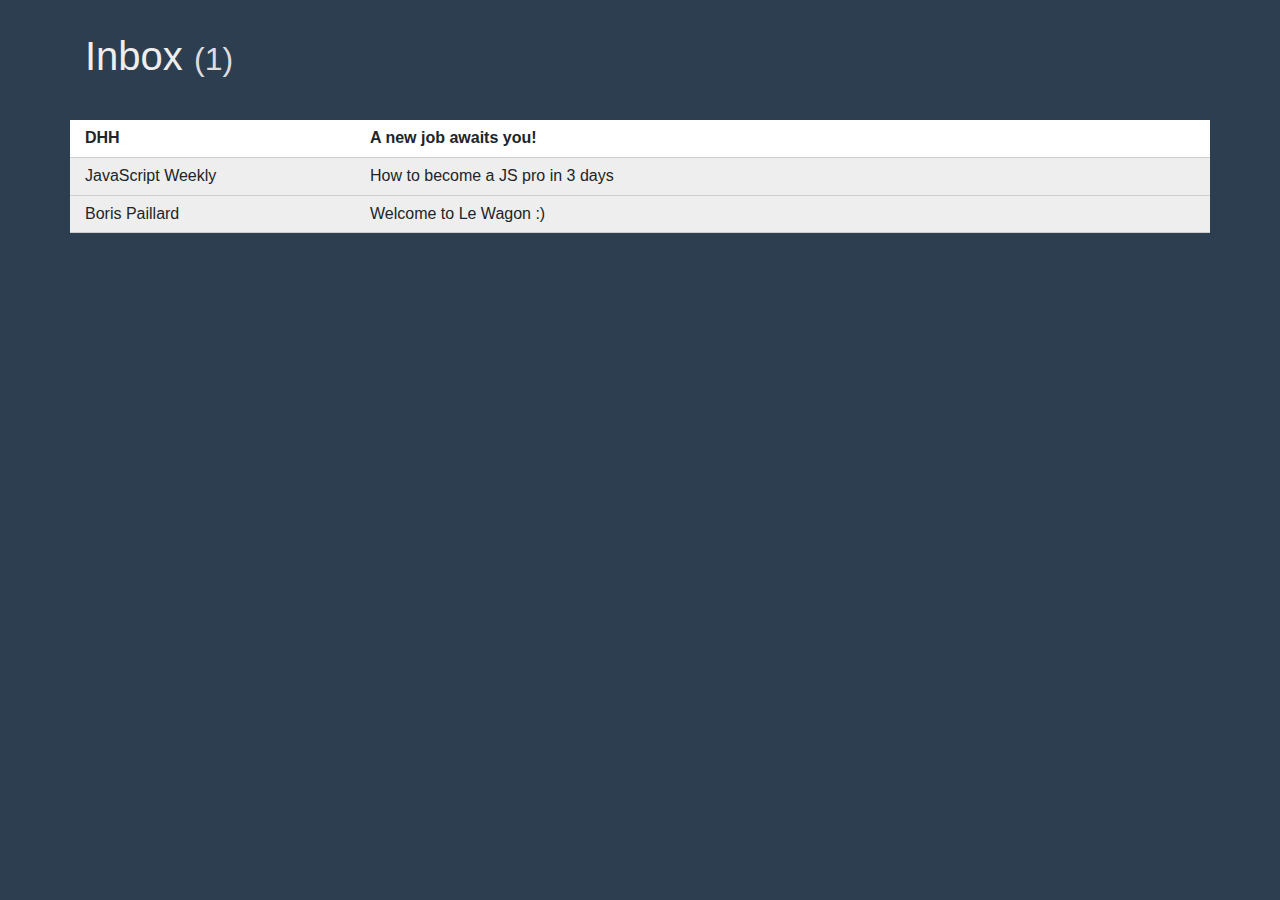
<file: 05-Fake-Inbox/index.html>
<!DOCTYPE html>
<html>
<head>
  <title>Inbox (1)</title>
  <meta charset="utf-8">
  <meta http-equiv="X-UA-Compatible" content="IE=edge">
  <meta name="viewport" content="width=device-width, initial-scale=1">
  <link rel="stylesheet" href="https://stackpath.bootstrapcdn.com/bootstrap/4.3.1/css/bootstrap.min.css">
  <link rel="stylesheet" href="application.css">
</head>
<body>

  <div class="container">
    <div class="row">
      <div class="col-12">
        <h1>Inbox <small id="count">(1)</small></h1>
      </div>
    </div>
  </div>

  <div class="container" id="inbox">
    <div class="row message unread">
      <div class="col-3">DHH</div>
      <div class="col-9">A new job awaits you!</div>
    </div>
    <div class="row message read">
      <div class="col-3">JavaScript Weekly</div>
      <div class="col-9">How to become a JS pro in 3 days</div>
    </div>
    <div class="row message read">
      <div class="col-3">Boris Paillard</div>
      <div class="col-9">Welcome to Le Wagon :)</div>
    </div>
  </div>

  <script src="lib/inbox.js"></script>
</body>
</html>
</file>
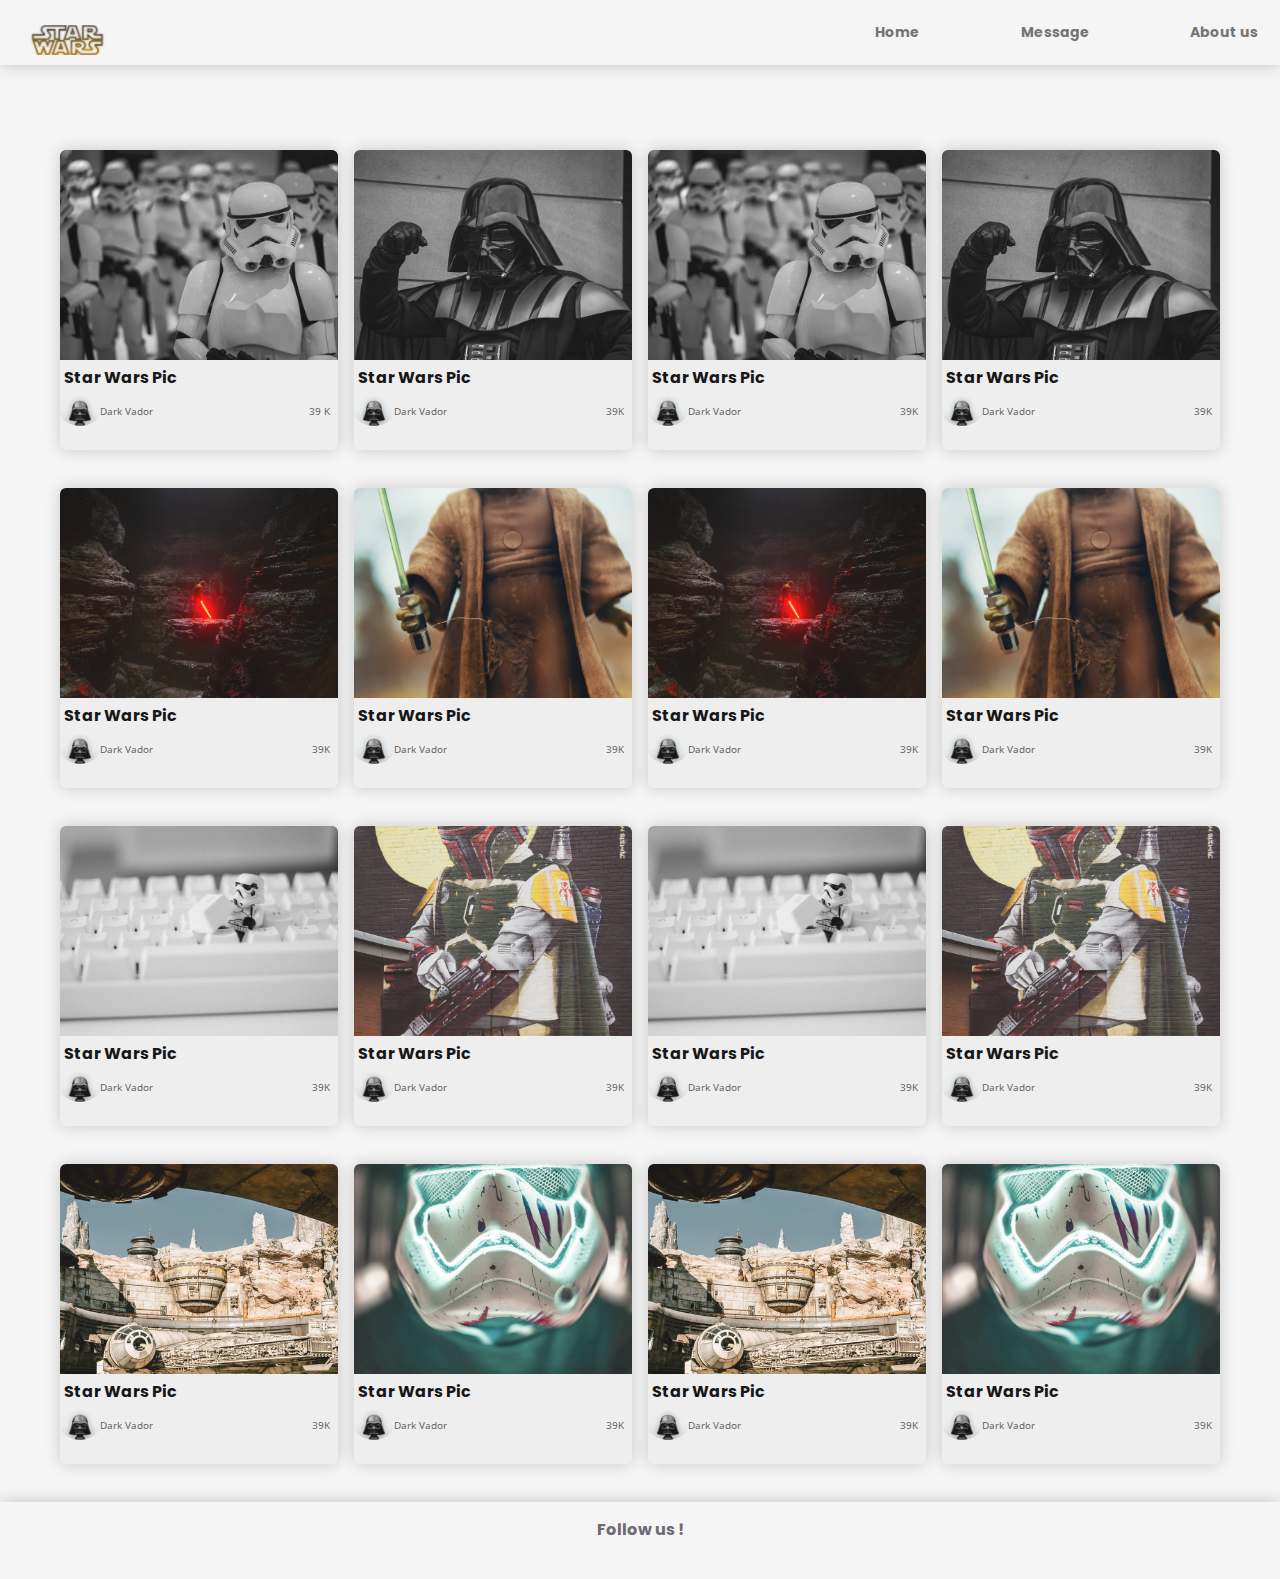
<file: xiaohongshu-demo/index.html>
<!DOCTYPE html>
<html>
  <head>
    <title>Xiaohongshu Demo</title>
    <meta charset="utf-8">
    <link rel="stylesheet" href="css/styles.css">
    <link rel="stylesheet" href="https://use.fontawesome.com/releases/v5.6.3/css/all.css" integrity="sha384-UHRtZLI+pbxtHCWp1t77Bi1L4ZtiqrqD80Kn4Z8NTSRyMA2Fd33n5dQ8lWUE00s/" crossorigin="anonymous">
    <!-- Allows for a responsive view -->
    <meta name="viewport" content="width=device-width, initial-scale=1">
    <link rel="stylesheet" href="https://cdnjs.cloudflare.com/ajax/libs/animate.css/4.0.0/animate.min.css"/>
    <link rel='icon' href='images/favicon-sw.ico' type='image/x-icon'/>
  </head>

<body>
  <div class="banner">
    <img src="images/logo-starwars.png" alt="logo_xhs">

    <div class="banner-right">
      <h2><a href="#">Home</a></h2>
      <h2><a href="#">Message</a></h2>
      <h2><a href="https://www.starwars.com/" target="_blank">About us</a></h2>
    </div>
  </div>

  <div class="container">
  <!-- Working on the card design -->
  <div class="card">
  <img src="images/sw-1.jpeg" alt="Star Wars pic 1">
    <div class="card-infos">
        <h2>Star Wars Pic</h2>
          <div class="card-infos-details">
            <div class="card-details-left">
              <img class="avatar" src="images/avatar.png" alt="User Avatar">
              <p>Dark Vador</p>
            </div>
              <div class="card-details-right">
                <a href="#">
                <i class="far fa-heart"></i>
                </a>
                <p>39 K</p>
            </div>
          </div>
    </div>
  </div>
  <!-- space between cards -->
  <br>
  <div class="card">
  <img src="images/sw-2.jpeg" alt="Star Wars pic 2">
    <div class="card-infos">
        <h2>Star Wars Pic</h2>
          <div class="card-infos-details">
            <div class="card-details-left">
              <img class="avatar" src="images/avatar.png" alt="User Avatar">
              <p>Dark Vador</p>
            </div>
              <div class="card-details-right">
                <a href="#">
                <i class="far fa-heart"></i>
                </a>
                <p>39K</p>
            </div>
          </div>
    </div>
  </div>
  <!-- space between cards -->
  <br>
    <div class="card">
  <img src="images/sw-3.jpeg" alt="Star Wars pic 3">
    <div class="card-infos">
        <h2>Star Wars Pic</h2>
          <div class="card-infos-details">
            <div class="card-details-left">
              <img class="avatar" src="images/avatar.png" alt="User Avatar">
              <p>Dark Vador</p>
            </div>
              <div class="card-details-right">
                <a href="#">
                <i class="far fa-heart"></i>
                </a>
                <p>39K</p>
            </div>
          </div>
    </div>
  </div>
  <!-- space between cards -->
  <br>
    <div class="card">
  <img src="images/sw-4.jpeg" alt="Star Wars pic 4">
    <div class="card-infos">
        <h2>Star Wars Pic</h2>
          <div class="card-infos-details">
            <div class="card-details-left">
              <img class="avatar" src="images/avatar.png" alt="User Avatar">
              <p>Dark Vador</p>
            </div>
              <div class="card-details-right">
                <a href="#">
                <i class="far fa-heart"></i>
                </a>
                <p>39K</p>
            </div>
          </div>
    </div>
  </div>
  <!-- space between cards -->
  <br>
    <div class="card">
  <img src="images/sw-5.jpeg" alt="Star Wars pic 5">
    <div class="card-infos">
        <h2>Star Wars Pic</h2>
          <div class="card-infos-details">
            <div class="card-details-left">
              <img class="avatar" src="images/avatar.png" alt="User Avatar">
              <p>Dark Vador</p>
            </div>
              <div class="card-details-right">
                <a href="#">
                <i class="far fa-heart"></i>
                </a>
                <p>39K</p>
            </div>
          </div>
    </div>
  </div>
  <!-- space between cards -->
  <br>
    <div class="card">
  <img src="images/sw-6.jpeg" alt="Star Wars pic 6">
    <div class="card-infos">
        <h2>Star Wars Pic</h2>
          <div class="card-infos-details">
            <div class="card-details-left">
              <img class="avatar" src="images/avatar.png" alt="User Avatar">
              <p>Dark Vador</p>
            </div>
              <div class="card-details-right">
                <a href="#">
                <i class="far fa-heart"></i>
                </a>
                <p>39K</p>
            </div>
          </div>
    </div>
  </div>
  <!-- space between cards -->
  <br>
    <div class="card">
  <img src="images/sw-7.jpeg" alt="Star Wars pic 7">
    <div class="card-infos">
        <h2>Star Wars Pic</h2>
          <div class="card-infos-details">
            <div class="card-details-left">
              <img class="avatar" src="images/avatar.png" alt="User Avatar">
              <p>Dark Vador</p>
            </div>
              <div class="card-details-right">
                <a href="#">
                <i class="far fa-heart"></i>
                </a>
                <p>39K</p>
            </div>
          </div>
    </div>
  </div>
  <!-- space between cards -->
  <br>
    <div class="card">
  <img src="images/sw-8.jpeg" alt="Star Wars pic 8">
    <div class="card-infos">
        <h2>Star Wars Pic</h2>
          <div class="card-infos-details">
            <div class="card-details-left">
              <img class="avatar" src="images/avatar.png" alt="User Avatar">
              <p>Dark Vador</p>
            </div>
              <div class="card-details-right">
                <a href="#">
                <i class="far fa-heart"></i>
                </a>
                <p>39K</p>
            </div>
          </div>
    </div>
  </div>
  <!-- space between cards -->
  <br>
  <div class="card">
  <img src="images/sw-1.jpeg" alt="Star Wars pic 1">
    <div class="card-infos">
        <h2>Star Wars Pic</h2>
          <div class="card-infos-details">
            <div class="card-details-left">
              <img class="avatar" src="images/avatar.png" alt="User Avatar">
              <p>Dark Vador</p>
            </div>
              <div class="card-details-right">
                <a href="#">
                <i class="far fa-heart"></i>
                </a>
                <p>39K</p>
            </div>
          </div>
    </div>
  </div>
  <!-- space between cards -->
  <br>
  <div class="card">
  <img src="images/sw-2.jpeg" alt="Star Wars pic 2">
    <div class="card-infos">
        <h2>Star Wars Pic</h2>
          <div class="card-infos-details">
            <div class="card-details-left">
              <img class="avatar" src="images/avatar.png" alt="User Avatar">
              <p>Dark Vador</p>
            </div>
              <div class="card-details-right">
                <a href="#">
                <i class="far fa-heart"></i>
                </a>
                <p>39K</p>
            </div>
          </div>
    </div>
  </div>
  <!-- space between cards -->
  <br>
    <div class="card">
  <img src="images/sw-3.jpeg" alt="Star Wars pic 3">
    <div class="card-infos">
        <h2>Star Wars Pic</h2>
          <div class="card-infos-details">
            <div class="card-details-left">
              <img class="avatar" src="images/avatar.png" alt="User Avatar">
              <p>Dark Vador</p>
            </div>
              <div class="card-details-right">
                <a href="#">
                <i class="far fa-heart"></i>
                </a>
                <p>39K</p>
            </div>
          </div>
    </div>
  </div>
  <!-- space between cards -->
  <br>
    <div class="card">
  <img src="images/sw-4.jpeg" alt="Star Wars pic 4">
    <div class="card-infos">
        <h2>Star Wars Pic</h2>
          <div class="card-infos-details">
            <div class="card-details-left">
              <img class="avatar" src="images/avatar.png" alt="User Avatar">
              <p>Dark Vador</p>
            </div>
              <div class="card-details-right">
                <a href="#">
                <i class="far fa-heart"></i>
                </a>
                <p>39K</p>
            </div>
          </div>
    </div>
  </div>
  <!-- space between cards -->
  <br>
    <div class="card">
  <img src="images/sw-5.jpeg" alt="Star Wars pic 5">
    <div class="card-infos">
        <h2>Star Wars Pic</h2>
          <div class="card-infos-details">
            <div class="card-details-left">
              <img class="avatar" src="images/avatar.png" alt="User Avatar">
              <p>Dark Vador</p>
            </div>
              <div class="card-details-right">
                <a href="#">
                <i class="far fa-heart"></i>
                </a>
                <p>39K</p>
            </div>
          </div>
    </div>
  </div>
  <!-- space between cards -->
  <br>
    <div class="card">
  <img src="images/sw-6.jpeg" alt="Star Wars pic 6">
    <div class="card-infos">
        <h2>Star Wars Pic</h2>
          <div class="card-infos-details">
            <div class="card-details-left">
              <img class="avatar" src="images/avatar.png" alt="User Avatar">
              <p>Dark Vador</p>
            </div>
              <div class="card-details-right">
                <a href="#">
                <i class="far fa-heart"></i>
                </a>
                <p>39K</p>
            </div>
          </div>
    </div>
  </div>
  <!-- space between cards -->
  <br>
    <div class="card">
  <img src="images/sw-7.jpeg" alt="Star Wars pic 7">
    <div class="card-infos">
        <h2>Star Wars Pic</h2>
          <div class="card-infos-details">
            <div class="card-details-left">
              <img class="avatar" src="images/avatar.png" alt="User Avatar">
              <p>Dark Vador</p>
            </div>
              <div class="card-details-right">
                <a href="#">
                <i class="far fa-heart"></i>
                </a>
                <p>39K</p>
            </div>
          </div>
    </div>
  </div>
  <!-- space between cards -->
  <br>
    <div class="card">
  <img src="images/sw-8.jpeg" alt="Star Wars pic 8">
    <div class="card-infos">
        <h2>Star Wars Pic</h2>
          <div class="card-infos-details">
            <div class="card-details-left">
              <img class="avatar" src="images/avatar.png" alt="User Avatar">
              <p>Dark Vador</p>
            </div>
              <div class="card-details-right">
                <a href="#">
                <i class="far fa-heart"></i>
                </a>
                <p>39K</p>
            </div>
          </div>
    </div>
  </div>
  <!-- space between cards -->
  <br>

    </div>
    <div class="footer">
        <h2>Follow us !</h2>
           <div class="links">
            <a href="https://www.facebook.com/StarWars/" target="_blank"><i class="fab fa-fw fa-facebook-f"></i></a>
            <a href="https://twitter.com/starwars_direct?lang=fr" target="_blank"><i class="fab fa-fw fa-twitter"></i></a>
            <a href="https://www.instagram.com/starwars/" target="_blank"><i class="fab fa-fw fa-instagram"></i></a>
      </div>
      </div>
</body>

</html>
</file>
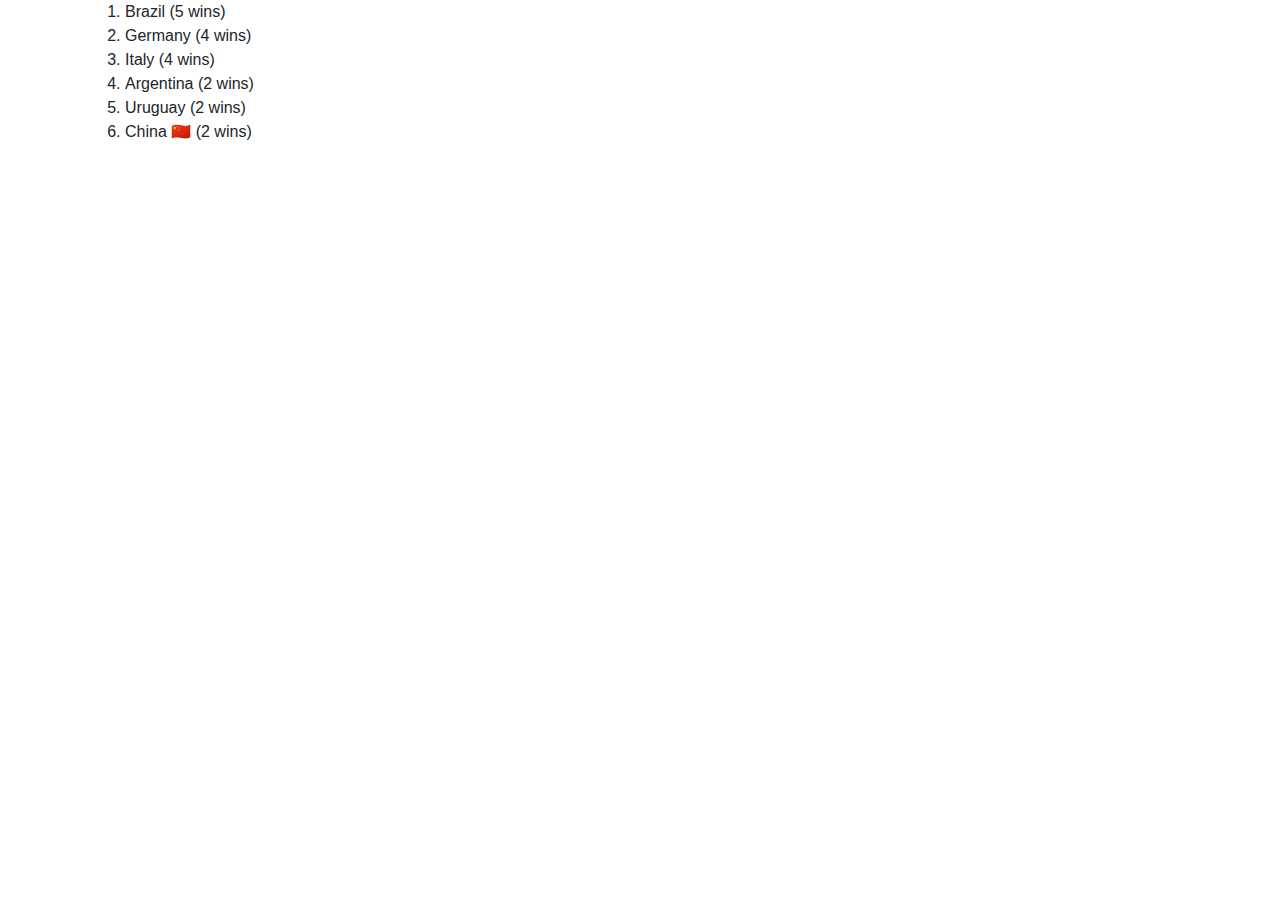
<file: dom-events/01-Select-element/index.html>
<!DOCTYPE html>
<html>
<head>
  <title>Ex 1. Select your first element!</title>
  <meta charset="utf-8">
  <meta http-equiv="X-UA-Compatible" content="IE=edge">
  <meta name="viewport" content="width=device-width, initial-scale=1">
  <link rel="shortcut icon" href="data:image/x-icon;" type="image/x-icon">
  <link rel="stylesheet" href="https://stackpath.bootstrapcdn.com/bootstrap/4.3.1/css/bootstrap.min.css">
</head>
<body>
  <div class="container">
    <!-- TODO: set an id attribute to the China list item -->
    <ol>
      <li>Brazil (5 wins)</li>
      <li>Germany (4 wins)</li>
      <li>Italy (4 wins)</li>
      <li>Argentina (2 wins)</li>
      <li>Uruguay (2 wins)</li>
      <li id="flag">China 🇨🇳 (2 wins)</li>
    </ol>
    <p id="feedback" style="font-weight:bold"></p>
  </div>
  <script src="lib/select.js"> </script>
</body>
</html>
</file>
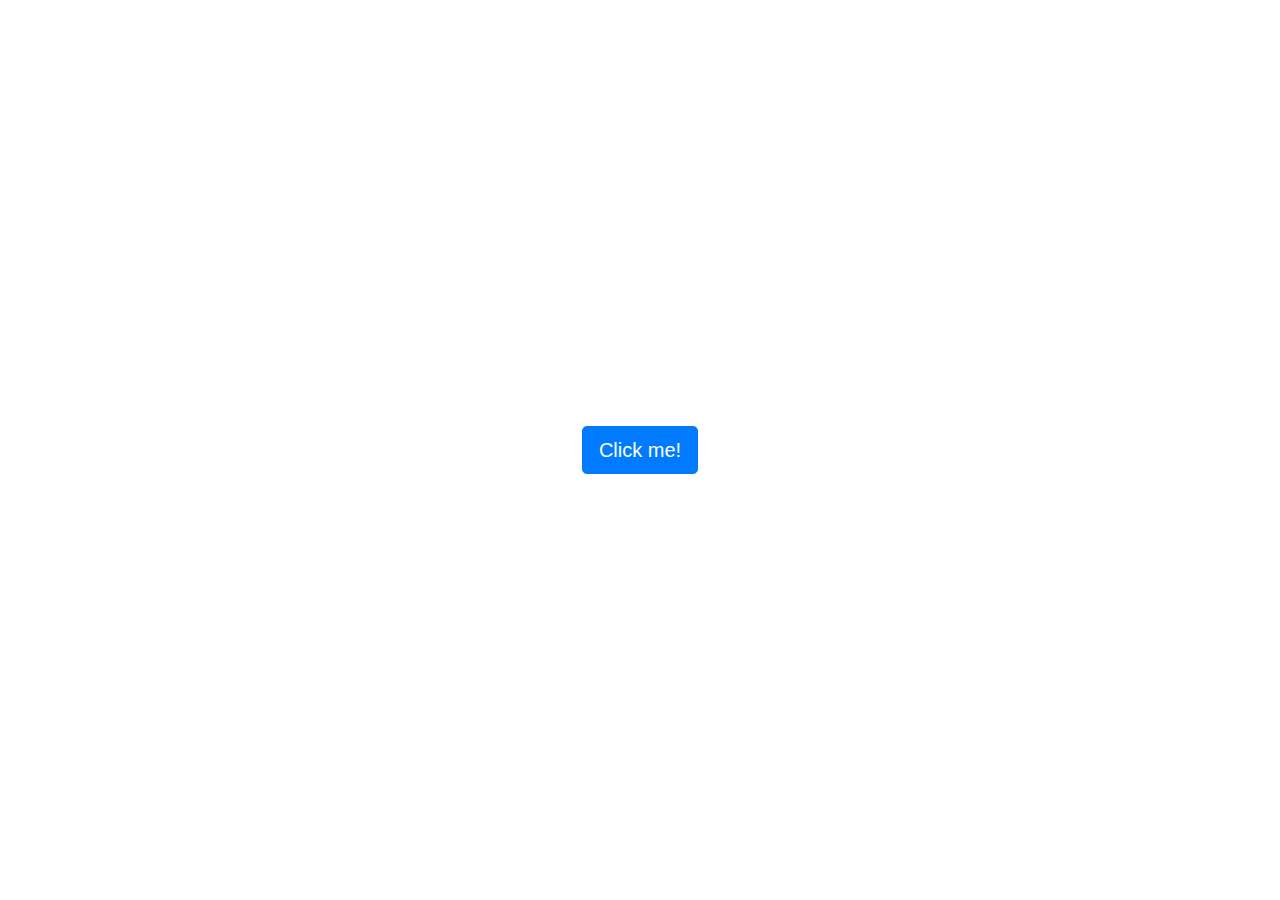
<file: dom-events/02-My-First-Event-Listener/index.html>
<!DOCTYPE html>
<html>
<head>
  <title>My first event listener 🐣</title>
  <meta charset="utf-8">
  <link rel="shortcut icon" href="data:image/x-icon;" type="image/x-icon">
  <link rel="stylesheet" href="https://stackpath.bootstrapcdn.com/bootstrap/4.3.1/css/bootstrap.min.css">
  <style>
    body {
      display: flex;
      height: 100vh;
      align-items: center;
      justify-content: center;
    }
  </style>
</head>
<body>
  <button id="clickme" class="btn btn-primary btn-lg">
    Click me!
  </button>

  <script src="lib/listener.js"></script>
</body>
</html>
</file>
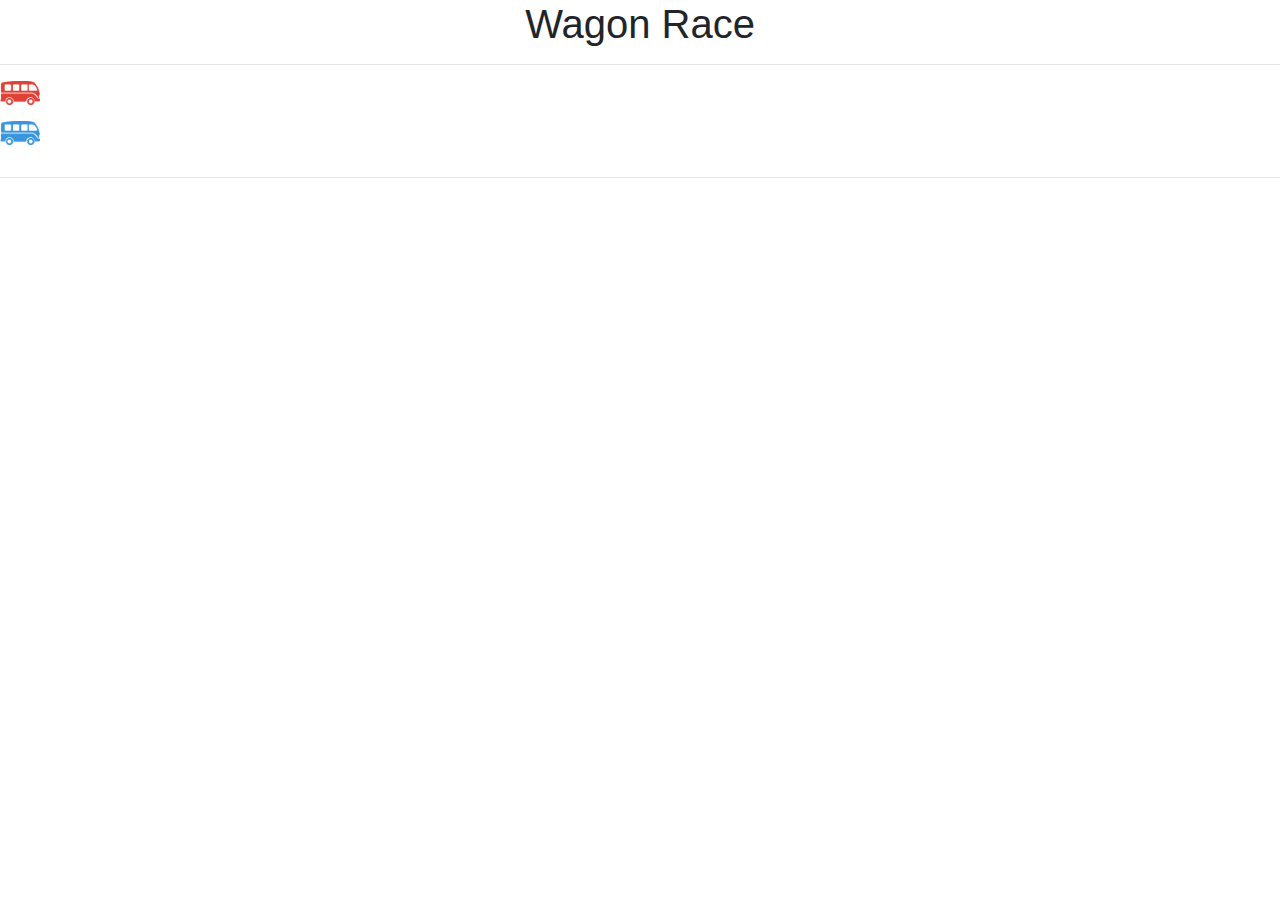
<file: dom-events/03-Wagon-Race/index.html>
<!DOCTYPE html>
<html>
  <head>
    <meta charset="utf-8">
    <meta http-equiv="X-UA-Compatible" content="IE=edge">
    <meta name="viewport" content="width=device-width, initial-scale=1">

    <title>Wagon Race 🏎</title>
    <link rel="shortcut icon" href="data:image/x-icon;" type="image/x-icon">

    <link rel="stylesheet" href="https://stackpath.bootstrapcdn.com/bootstrap/4.3.1/css/bootstrap.min.css">
    <link rel="stylesheet" href="style.css">
  </head>
  <body>
    <h1 class="text-center">Wagon Race</h1>
    <!-- Creating a button to restart the game -->

    <hr>
    <!-- You race HTML code here -->
    <table class="racer_table">
      <tr id="player1_race">
        <td class="active"></td>
        <td></td>
        <td></td>
        <td></td>
      </tr>
      <tr id="player2_race">
        <td class="active"></td>
        <td></td>
        <td></td>
        <td></td>
      </tr>
    </table>
    <hr>

    <script src="lib/wagon_race.js"></script>
  </body>
</html>
</file>
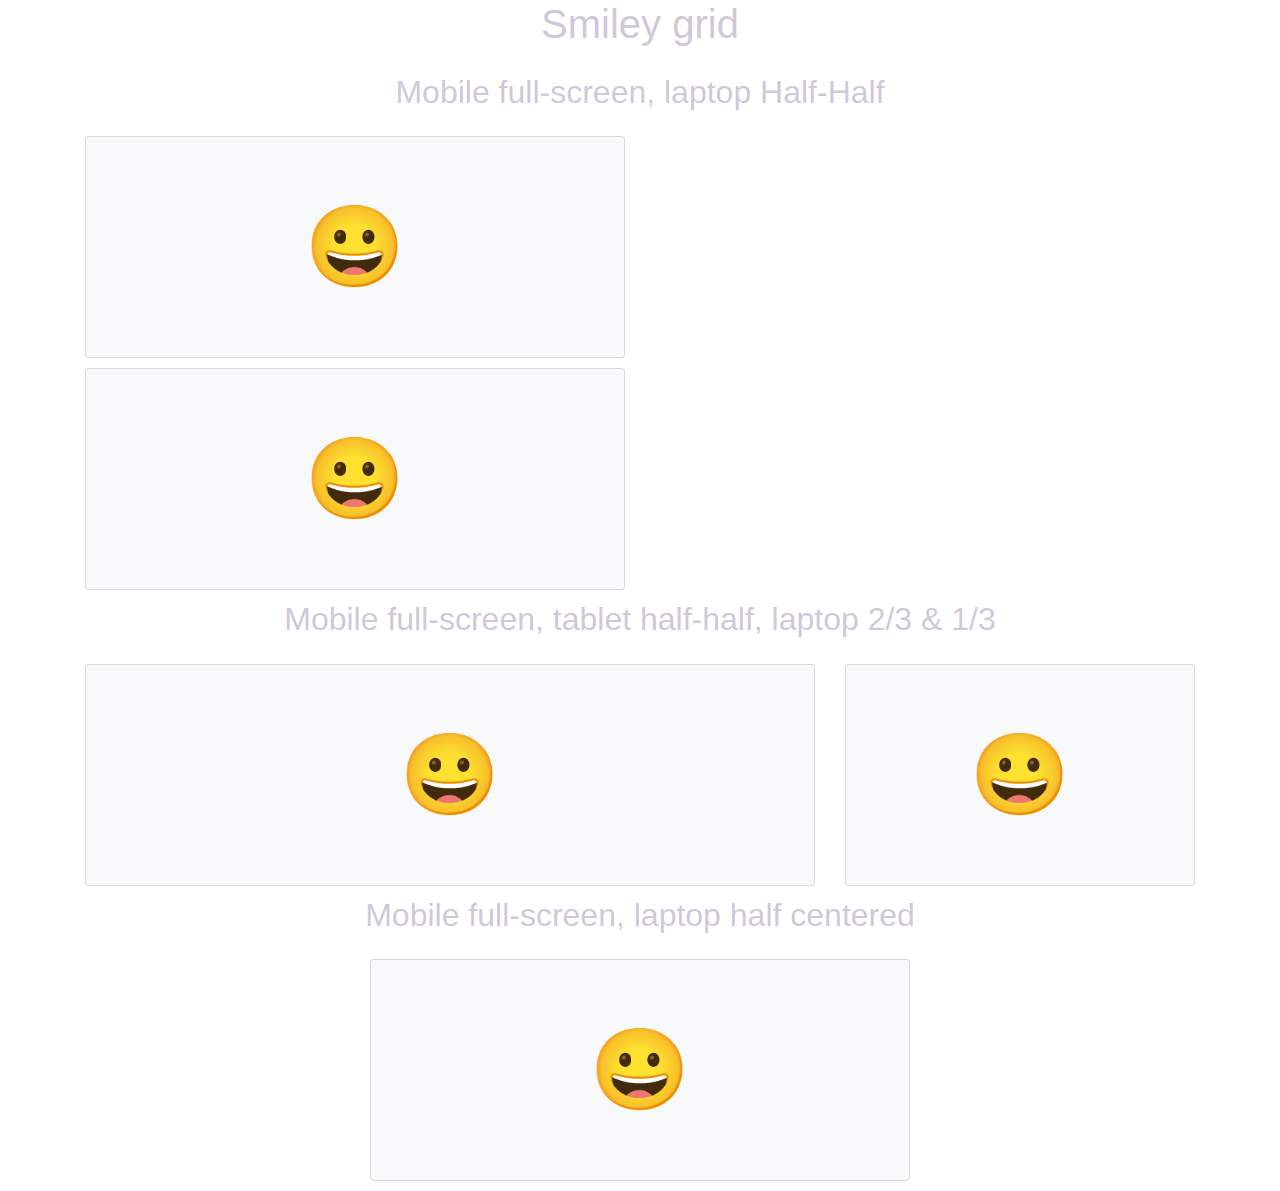
<file: Layout/01-Smiley-grids/index.html>
<!DOCTYPE html>
<html>
  <head>
    <meta charset="utf-8">
    <meta http-equiv="X-UA-Compatible" content="IE=edge">
    <meta name="viewport" content="width=device-width, initial-scale=1">

    <title>Smiley Grid</title>
    <link rel="shortcut icon" href="data:image/x-icon;" type="image/x-icon">

    <link rel="stylesheet" href="https://stackpath.bootstrapcdn.com/bootstrap/4.2.1/css/bootstrap.min.css">

    <!-- HTML5 Shim and Respond.js IE8 support of HTML5 elements and media queries -->
    <!-- Leave those next 4 lines if you care about users using IE8 -->
    <!--[if lt IE 9]>
      <script src="https://oss.maxcdn.com/html5shiv/3.7.2/html5shiv.min.js"></script>
      <script src="https://oss.maxcdn.com/respond/1.4.2/respond.min.js"></script>
    <![endif]-->
  </head>
  <body class="text-center">

    <h1>Smiley grid</h1>

    <!-- 1. Mobile full-screen, laptop Half-Half -->
    <div class="container">
      <h2>Mobile full-screen, laptop Half-Half</h2>
        <div class="row">
          <div class="col-12 col-lg-6">
             <div class="card bg-light">
              😀
              </div>
          </div>
        </div>
        <div class="row">
          <div class="col-12 col-lg-6">
            <div class="card bg-light">
              😀
            </div>
          </div>
        </div>
    </div>
    <!-- 2. Mobile full-screen, tablet half-half, laptop 2/3 & 1/3 -->
    <div class="container">
      <h2>Mobile full-screen, tablet half-half, laptop 2/3 & 1/3</h2>
        <div class="row">
          <div class="col-12 col-md-6 col-lg-8" >
            <div class="card bg-light">
                😀
            </div>
          </div>


          <div class="col-12 col-md-6 col-lg-4" >
            <div class="card bg-light">
                😀
            </div>
          </div>
        </div>
      </div>

    <!-- 3. centered div -->
    <div class="container">
      <h2>Mobile full-screen, laptop half centered</h2>
      <div class="row justify-content-center">
        <div class="col-12 col-lg-6">
              <div class="card bg-light">
              😀
            </div>
            </div>
      </div>

    </div>


    <!--  Don't look at style below.
          It's just for visualizing the grid in this challenge -->

    <style>
      h1, h2 {
        color: rgba(86,61,124,.3);
        margin-bottom: 25px;
      }
      .card {
        padding: 50px;
        margin-bottom: 10px;
        font-size: 5rem;
      }
    </style>

    <!-- Including Bootstrap JS (with its Popper.js / jQuery dependency) so that dynamic components work -->
    <script src="https://code.jquery.com/jquery-3.3.1.slim.min.js"></script>
    <script src="https://cdnjs.cloudflare.com/ajax/libs/popper.js/1.14.6/umd/popper.min.js"></script>
    <script src="https://stackpath.bootstrapcdn.com/bootstrap/4.2.1/js/bootstrap.min.js"></script>
  </body>
</html>
</file>
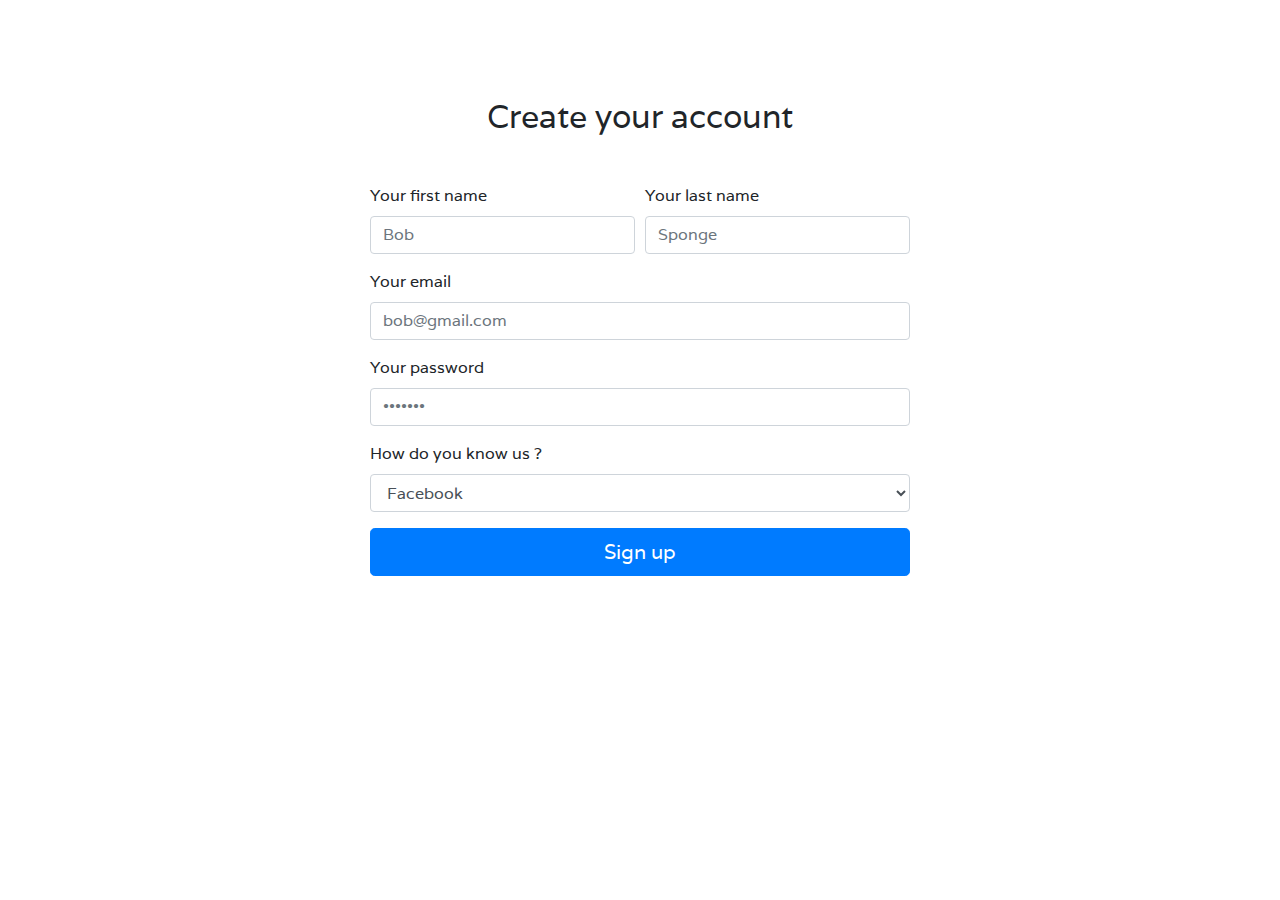
<file: Layout/03-Bootstrap-forms/index.html>
<html>
  <head>
    <meta charset="utf-8">
    <title>Airbnb home</title>
    <link rel="shortcut icon" href="data:image/x-icon;" type="image/x-icon">
    <link rel="stylesheet" href="http://fonts.googleapis.com/css?family=Varela">
    <link rel="stylesheet" href="https://stackpath.bootstrapcdn.com/bootstrap/4.2.1/css/bootstrap.min.css">
    <link rel="stylesheet" href="https://use.fontawesome.com/releases/v5.0.10/css/all.css">
    <link rel="stylesheet" href="css/style.css">

    <!-- HTML5 Shim and Respond.js IE8 support of HTML5 elements and media queries -->
    <!-- Leave those next 4 lines if you care about users using IE8 -->
    <!--[if lt IE 9]>
      <script src="https://oss.maxcdn.com/html5shiv/3.7.2/html5shiv.min.js"></script>
      <script src="https://oss.maxcdn.com/respond/1.4.2/respond.min.js"></script>
    <![endif]-->
  </head>
  <body>
    <!-- Your responsive signup form -->
    <div class="container pt-5">
      <div class="row justify-content-center">
        <div class="col-12 col-md-8 col-lg-6">
          <form action="#">

            <h2 class="text-center mb-5">Create your account</h2>

            <div class="form-row">
              <div class="col-6 form-group">
                <label for="first-name">Your first name</label>
                <input type="text" class="form-control" id="first-name" placeholder="Bob">
              </div>
              <div class="col-6 form-group">
                <label for="last-name">Your last name</label>
                <input type="text" class="form-control" id="last-name" placeholder="Sponge">
              </div>
            </div>


            <div class="form-group">
              <label for="email">Your email</label>
              <input type="email" class="form-control" id="email" placeholder="bob@gmail.com">
            </div>

            <div class="form-group">
              <label for="password">Your password</label>
              <input type="password" class="form-control" id="password" placeholder="•••••••">
            </div>

            <div class="form-group">
              <label for="choice">How do you know us ?</label>
              <select id="choice" class="form-control">
                <option value="">Facebook</option>
                <option value="">Google Search</option>
                <option value="">A friend</option>
              </select>
            </div>

            <input type="submit" value="Sign up" class="btn btn-primary btn-lg w-100">

          </form>
        </div>
      </div>
    </div>
  </body>

    <!-- Including Bootstrap JS (with its Popper.js / jQuery dependency) so that dynamic components work -->
    <script src="https://code.jquery.com/jquery-3.3.1.slim.min.js"></script>
    <script src="https://cdnjs.cloudflare.com/ajax/libs/popper.js/1.14.6/umd/popper.min.js"></script>
    <script src="https://stackpath.bootstrapcdn.com/bootstrap/4.2.1/js/bootstrap.min.js"></script>
  </body>
</html>
</file>
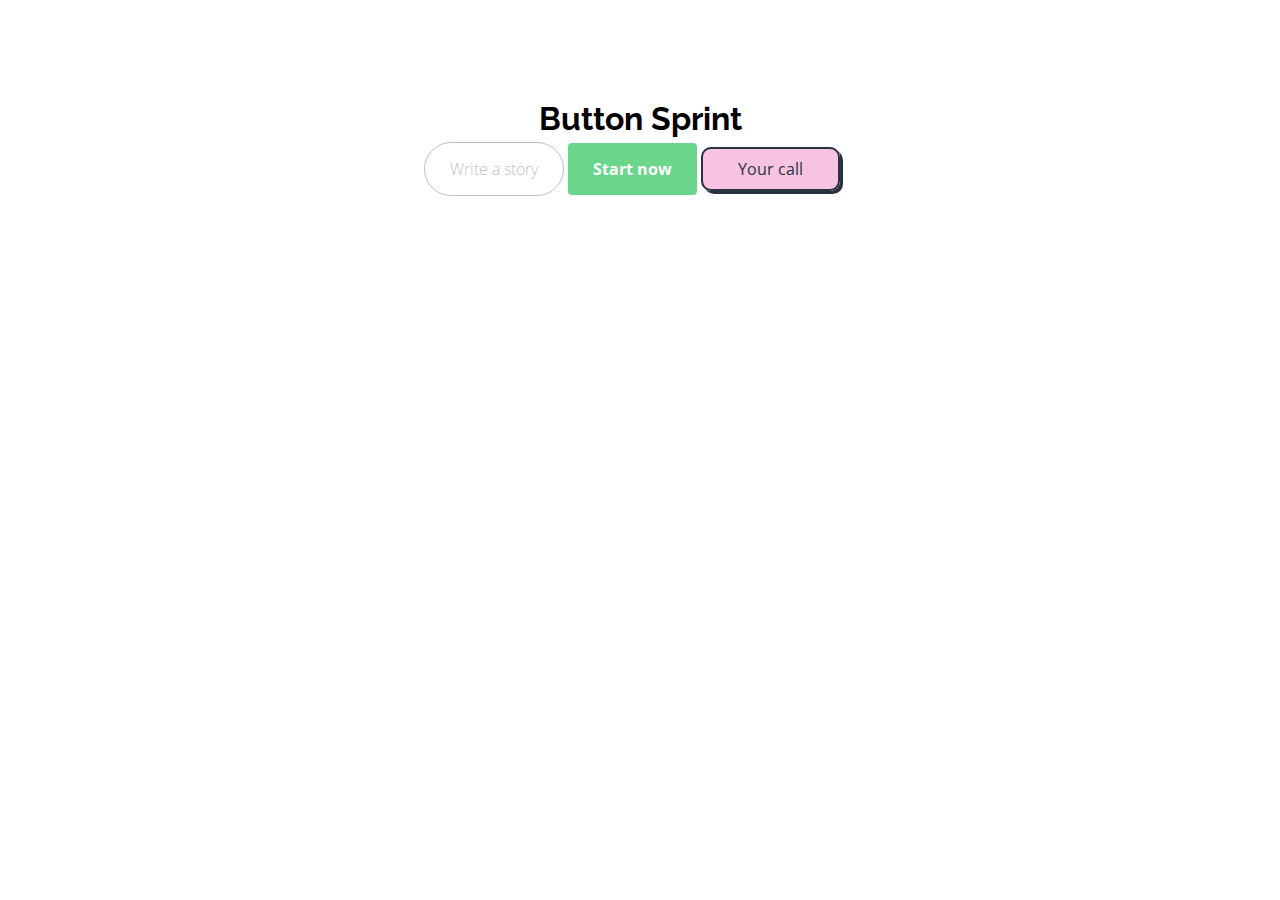
<file: Components/01-Button-sprint/buttons/index.html>
<html>
  <head>
    <meta charset="utf-8">
    <title>Button Sprint</title>
    <link rel="shortcut icon" href="data:image/x-icon;" type="image/x-icon">
    <!-- We need this line below for responsiveness! -->
    <meta name="viewport" content="width=device-width, initial-scale=1">
    <link rel="stylesheet" href="css/style.css">
  </head>
  <body>

    <div class="text-center">
      <h1>Button Sprint</h1>
      <a href="#" class="btn-medium">Write a story</a>
      <a href="#" class="btn-treehouse">Start now</a>
      <a href="#" class="btn-yours">Your call</a>
    </div>

  </body>
</html>
</file>
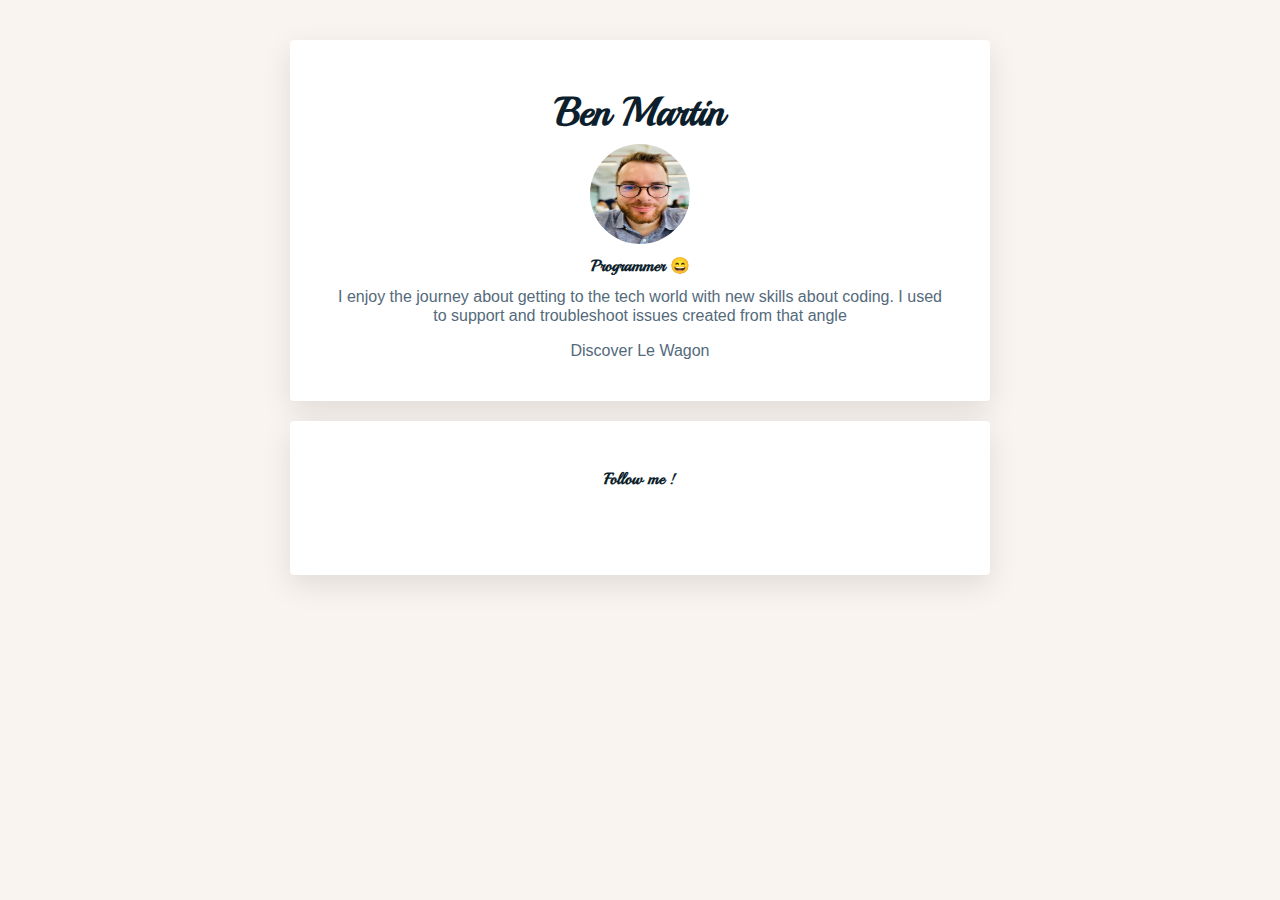
<file: CSS/01-Profile-content/profile/index.html>
<!DOCTYPE html>
<html>
<head>
  <title>New Ben's profile</title>
  <meta charset="utf-8">
  <link href="https://fonts.googleapis.com/css2?family=Playball&display=swap" rel="stylesheet">
  <link rel="stylesheet" href="https://use.fontawesome.com/releases/v5.6.3/css/all.css" integrity="sha384-UHRtZLI+pbxtHCWp1t77Bi1L4ZtiqrqD80Kn4Z8NTSRyMA2Fd33n5dQ8lWUE00s/" crossorigin="anonymous">
  <link rel="stylesheet" type="text/css" href="style.css">
  <meta name="viewport" content="width=device-width, initial-scale=1">
</head>

<body>
<div class="container">
  <div class="card-white">
  <h1>Ben Martin</h1>
  <img src="../images/profile.jpg" class="img-circle"width=100px alt="A nice picture of me">
  <h2>Programmer 😄</h2>
  <p>I enjoy the journey about getting to the tech world with new skills about coding. I used to support and troubleshoot issues created from that angle</p>
  <a class="link-color" href="#">Discover Le Wagon</a>
  </div>

  <div class="card-white">
  <h2>Follow me !</h2>
  <ul class="list-inline">
    <li><i class="fab fa-weixin"></i></li>
    <li><i class="fab fa-instagram"></i></li>
    <li><i class="fab fa-weibo"></i></li>
  </ul>
  </div>
</div>

</body>
</html>
</file>
<file: 05-Fake-Inbox/application.css>
body {
  margin: 2em 0;
  background-color: #2c3e50;
}

h1 {
  color: #eee;
  margin-bottom: 1em;
}

h1 small {
  font-weight: normal;
  color: #ddd;
}

.message {
  border-bottom: 1px solid #ccc;
  padding: 0.4em 0;
  cursor: pointer;
}

.read {
  background-color: #eee;
}

.unread {
  font-weight: bold;
  background-color: white;
}
</file>
<file: xiaohongshu-demo/css/styles.css>
/* --- Font imports --- */
@import url("http://fonts.googleapis.com/css?family=Open+Sans:400,300,700|Poppins:400,700");

/* --- Component imports --- */
@import url("components/container.css");
@import url("components/card.css");
@import url("components/avatar.css");
@import url("components/banner.css");
@import url("components/footer.css");
/* --- Fonts & colors --- */
body {
  background-color: rgb(245,245,245);
  font-family: "Open Sans", "Helvetica", "sans-serif";
  margin: 0;
}
h1, h2, h3 {
  font-family: "Poppins", "sans-serif";
}



/* Box-sizing reset: //w3bits.com/?p=3225 */
html {
  box-sizing: border-box;
}

*,
*:before,
*:after {
  box-sizing: inherit;
}

/* Masonry on large screens */
@media only screen and (min-width: 1024px) {
  .container {
    column-count: 4;
  }
}

/* Masonry on medium-sized screens */
@media only screen and (max-width: 1023px) and (min-width: 768px) {
  .container {
    column-count: 3;
  }
}

/* Masonry on small screens */
@media only screen and (max-width: 767px) and (min-width: 540px) {
  .container {
    column-count: 2;
  }
}

@media only screen and (max-width: 540px) and (min-width: 400px) {
  .container {
    column-count: 1;
  }
}
</file>
<file: dom-events/03-Wagon-Race/style.css>
/* Your board style here */
.racer_table td {
  height: 40px;
  width: 40px;
}
.racer_table td.active {
  background-repeat: no-repeat;
  background-size: 100%;
}
#player1_race td.active {
  background-image: url("images/player_1.png");
}
#player2_race td.active {
  background-image: url("images/player_2.png");
}
</file>
<file: Layout/03-Bootstrap-forms/css/style.css>
@import url("components/form.css");

body {
  margin: 0;
  font-family: "Varela", sans-serif;
  margin-top: 50px;
}
h1 {
  font-family: "Varela", sans-serif;
}
</file>
<file: Components/01-Button-sprint/buttons/css/style.css>
/*Importing fonts*/
@import url("http://fonts.googleapis.com/css?family=Open+Sans:400,300,700|Raleway:300,400,500,700");

/* Importing all components file */
@import url("components/button.css");

/* General for fonts and colors */
body {
  margin: 100px;
  font-family: 'Open Sans', sans-serif;
}
h1, h2, h3 {
  font-family: Raleway, Helvetica, sans-serif;
}
a {
  text-decoration: none;
}
.text-center {
  text-align: center;
}
</file>
<file: CSS/01-Profile-content/profile/style.css>
h1 {
  color:#0D1F2D;
  font-family: playball, monospace;
  font-size: 40px !important;
  line-height:10px ;
}

h2 {
  color:#0D1F2D;
  font-family: playball, monospace;
  font-size: 1em !important;
  line-height:10px ;
}

body {
  background-color:#FAF4F0;
  font-family:sans-serif;
  color:#546A7B ;
  font-size:1em;
  line-height:120%;
}

li, .link-color {
  color:#546A7B;
  text-decoration:none;
}

a:hover {
  text-decoration: underline;
}

p {
    display: block;
    margin-block-start: 1em;
    margin-block-end: 1em;
    margin-inline-start: 0px;
    margin-inline-end: 0px;
}

.container {
  width:700px;
    margin:40px auto;
}

.card-white {
    background-color: white;
    padding: 40px;
    box-shadow: 0px 10px 30px rgba(0,0,0,0.1);
    border-radius: 4px;
    margin: 20px 0px;
    text-align: center;
}

.list-inline > li {
  display: inline-block;
  padding: 0px 20px;
}

.list-inline {
  list-style: none;
  padding-left: 0px;
}

.img-circle{
  width:100px;
  height:100px;
  border-radius:50%;
}

@media (max-width: 960px) {
  /* For a screen < 960px, this CSS will be read */
  .container {
    width: 700px;
  }
}
@media (max-width: 720px) {
  /* For a screen < 720px, this CSS will be read */
  .container {
    width: 500px;
  }
}
@media (max-width: 540px) {
  /* For a screen < 540px, this CSS will be read */
  .container {
    width: 300px;
  }
}
</file>
